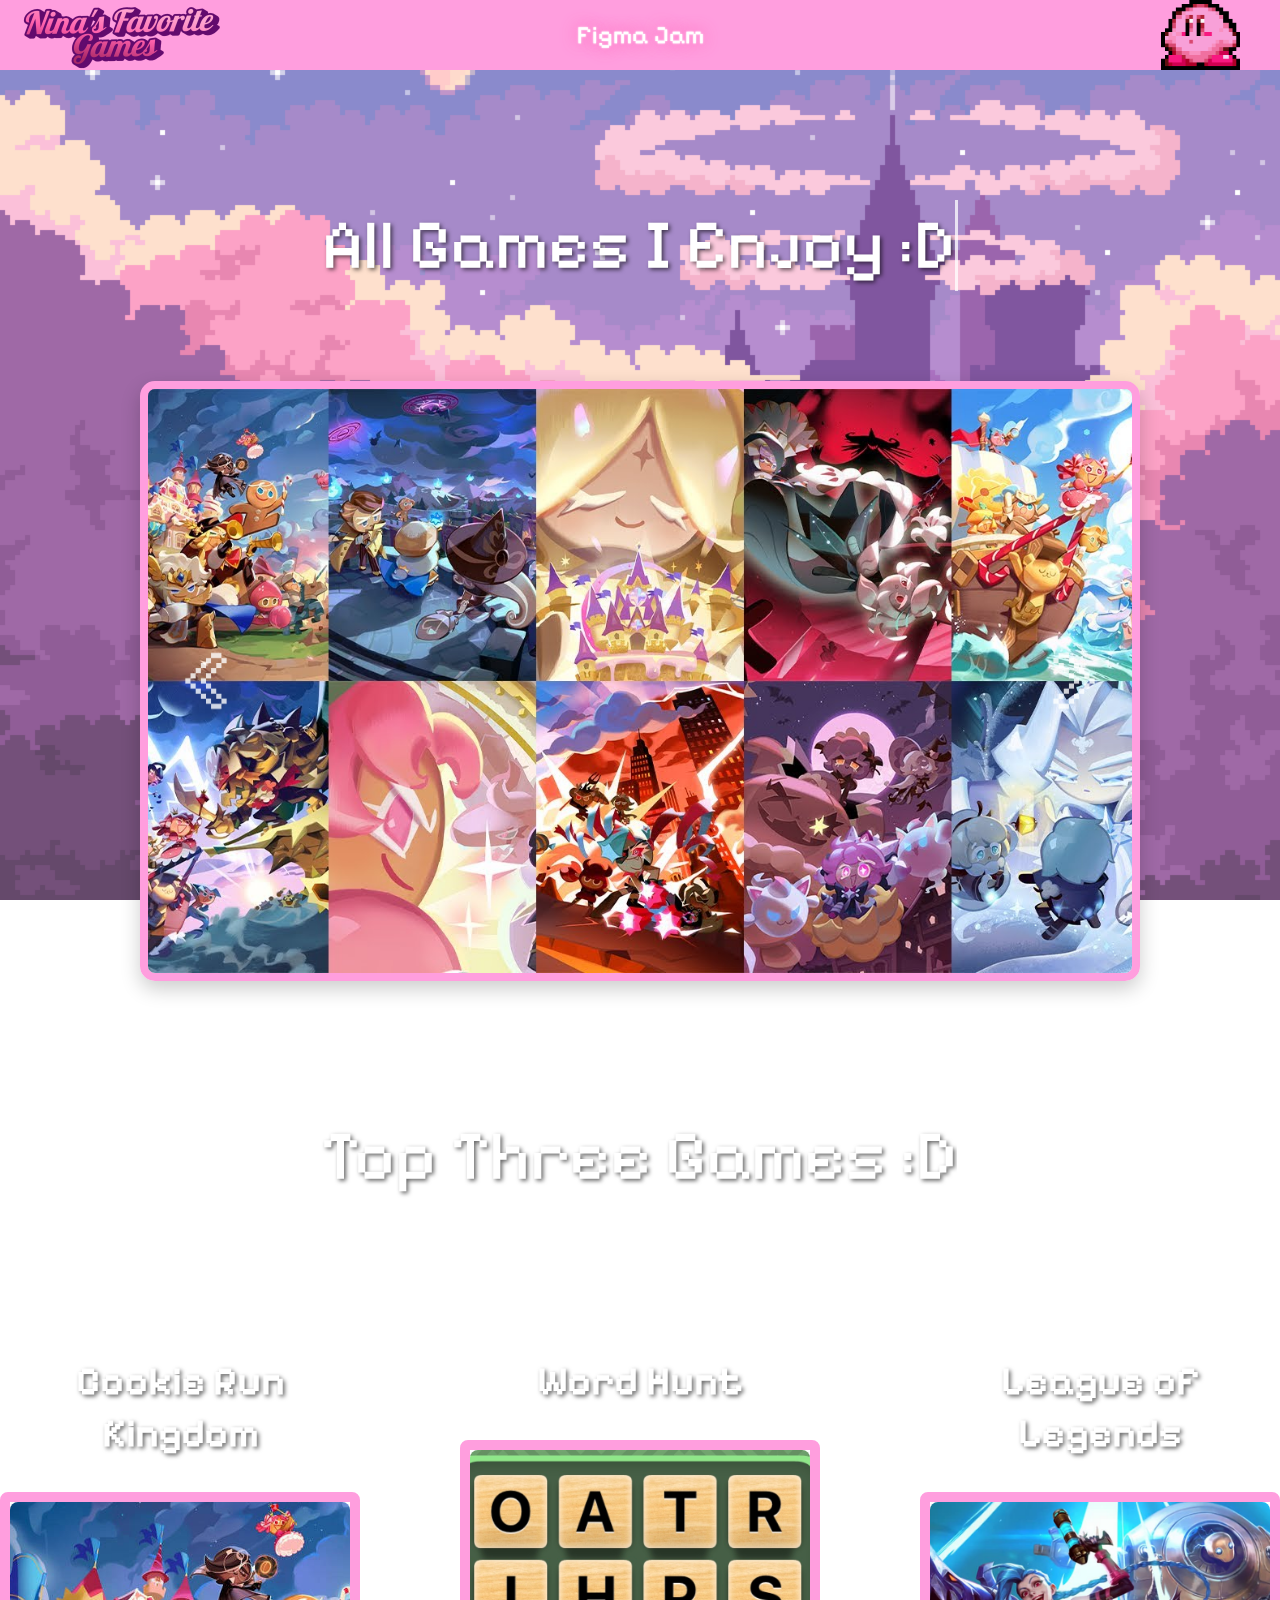
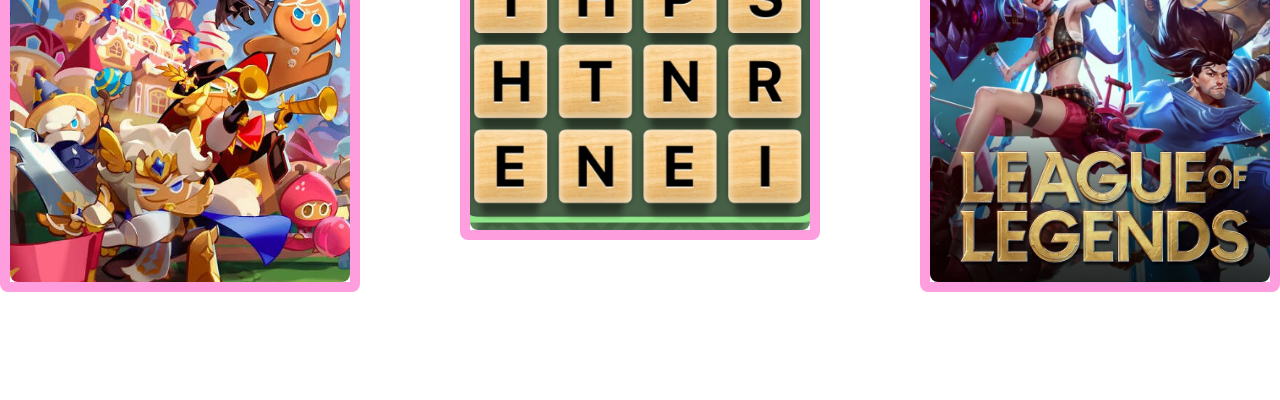
<file: index.html>
<!DOCTYPE html>
<html lang="en">
<head>
    <meta charset="UTF-8">
    <meta name="viewport" content="width=device-width, initial-scale=1.0">
    <title>Nina's Hobbies: Games!</title>
    <link rel="stylesheet" href="style.css">
    <link rel="preconnect" href="https://fonts.googleapis.com">
    <link rel="preconnect" href="https://fonts.gstatic.com" crossorigin>
    <link href="https://fonts.googleapis.com/css2?family=Pixelify+Sans:wght@400..700&family=Press+Start+2P&display=swap" rel="stylesheet">

</head>

<body>
  <!--Header with logo and navigation-->
  <div class="header">
    <img id ="logo" src="./images/logo.png"> <!--Or add the neen.gif (might redo because dimensions are off)-->  
    <nav>  <!-- target="_blank" opens up a new tab!!-->
      <a href="https://www.figma.com/board/WmJ0qMek4PLYTTaj4exhuZ/P1--Web-Ring?node-id=0-1&t=4dbBaGt1eNmoi8al-1" target="_blank" class="pixelify-sans-yuh">Figma Jam</a>
      <!-- <div class="dropdown">
        <a href="#">Dropdown</a>
        <div class="dropdown-content">
          <a href="#">Option 1</a>
          <a href="#">Option 2</a>
          <a href="#">Option 3</a>
        </div>
    </div> -->
    </nav>
    <img id="kirby" src="./images/kirby.png" alt="Kirby">
  </div>

  <div class="cursor-container">
    <p class="cursor typewriter-animation"  >All Games I Enjoy :D</p>
  </div>
  <!--Image slider of games-->
  <div class="CSSgal">

  <!-- Don't wrap targets in parent -->
  <s id="s1"></s> 
  <s id="s2"></s>
  <s id="s3"></s>
  <s id="s4"></s>
  <s id="s5"></s>
  <s id="s6"></s>
  <s id="s7"></s>
  <s id="s8"></s>
  <s id="s9"></s>
  <s id="s10"></s>
   <!-- Logo: technically inside CSSgal, but styled above -->
  
  <div class="slider">
    <div style="background-image: url('./images/cookierun.jpg');"></div>
    <div style="background-image: url('./images/minecraftbg.avif');"></div>
    <div style="background-image: url('./images/lolbg.jpg');"></div>
    <div style="background-image: url('./images/sdvbg.jpg');"></div>
    <div style="background-image: url('./images/picopark.avif');"></div>
    <div style="background-image: url('./images/robloxbg.jpg');"></div>
    <div style="background-image: url('./images/smbbg.jpg');"></div>
    <div style="background-image: url('./images/wiisportbg.jpg');"></div>
    <div style="background-image: url('./images/chessbg.jpeg');"></div>
    <div style="background-image: url('./images/tetris.avif');"></div>
  </div>
  
  <div class="prevNext">
  <div><a href="#s10"></a><a href="#s2"></a></div> <!-- for slide 1 -->
  <div><a href="#s1"></a><a href="#s3"></a></div>  <!-- for slide 2 -->
  <div><a href="#s2"></a><a href="#s4"></a></div>  <!-- for slide 3 -->
  <div><a href="#s3"></a><a href="#s5"></a></div>  <!-- for slide 4 -->
  <div><a href="#s4"></a><a href="#s6"></a></div>  <!-- for slide 5 -->
  <div><a href="#s5"></a><a href="#s7"></a></div>  <!-- for slide 6 -->
  <div><a href="#s6"></a><a href="#s8"></a></div>  <!-- for slide 7 -->
  <div><a href="#s7"></a><a href="#s9"></a></div>  <!-- for slide 8 -->
  <div><a href="#s8"></a><a href="#s10"></a></div> <!-- for slide 9 -->
  <div><a href="#s9"></a><a href="#s1"></a></div>  <!-- for slide 10 -->
</div>
</div>

 <!---->

 <div class="cursor-container">
    <p class="cursor typewriter-animation"  >Top Three Games :D</p>
  </div>

  
  <div class="card-divider">
    <div class="card">
      <h2 class ="pixelify-sans">Cookie Run Kingdom</h2>
      <div class="card-inner">
        <div class="card-front">
          <img src="./images/crkbg.jpg">
        </div>
        <div class="card-back">
          <p class="p">Cookie Run: Kingdom is a mobile RPG and city-building 
            game where you collect cookie characters, build your kingdom, 
            and battle enemies in story-driven campaigns and PvP arenas. 
            My gatcha luck is insane ngl. (I never spent real money) </p>
        </div>
      </div>
    </div>

    <div class="card">
      <h2 class ="pixelify-sans">Word Hunt</h2>
      <div class="card-inner">
        <div class="card-front">
          <img src="./images/whbg.jpg">
        </div>
        <div class="card-back">
          <p class="p">Word Hunt on GamePigeon is a quick iMessage game where two players 
            race to find the most words on a grid of letters before time runs out. I think my 
          highest score is around 38k? </p>
        </div>
      </div>
    </div>

    <div class="card">
      <h2 class ="pixelify-sans">League of Legends</h2>
      <div class="card-inner">
        <div class="card-front">
          <img src="./images/lolbg.jpg">
        </div>
        <div class="card-back">
          <p class="p">League of Legends is a fast-paced 5v5 
            online battle arena where players use unique abilities to fight, 
            destroy towers, and reach the enemy Nexus. I enjoy
          playing ARAM!</p>
        </div>
      </div>
    </div>
  </div>
  
</body>

</html>
</file>
<file: style.css>
/* Color variables */
:root {
  --header-color: #ff9ede;
  --header-hover-color: #f17bcc;
  
}

/*Fonts*/
.press-start-2p-regular {
  font-family: "Press Start 2P", system-ui;
  font-weight: 400;
  font-style: normal;
}

.pixelify-sans-yuh {
  font-family: "Pixelify Sans", sans-serif;
  font-size: 25px;
  color: white;
  text-shadow: 
    0 0 2px #ffffff,
    0 0 10px #ff9ede,
    0 0 16px #ff50aa;
  transition: text-shadow 0.3s ease;
  
}

.pixelify-sans {
  font-family: "Pixelify Sans", sans-serif;
  font-size: 40px;
  color: white;
  text-shadow: 2px 2px 4px rgba(0,0,0,0.6); /* X-offset, Y-offset, blur, color */
}

.pixelify-sans-yuh:hover {
  background: none !important; /* no hover box */
  text-shadow: 
    0 0 1px #ff9ede,
    0 0 2px #ff9ede,
    0 0 6px #ff5dd4,
    0 0 10px #7900dc;
}

.cursor-container {
  display: flex;
  justify-content: center; /* centers the text horizontally */
}

.cursor {
  border-right: 3px solid rgba(255,255,255,.75);
  font-size: 70px;
  white-space: nowrap;
  overflow: hidden;
  font-family: "Pixelify Sans", sans-serif;
  color: white;
}



/* Animation */
.typewriter-animation {
  animation: 
    typewriter 3s steps(50) 1s 1 normal both, 
    blinkingCursor 500ms steps(50) infinite normal;
}
@keyframes typewriter {
  from { width: 0; }
  to { width: 16ch; }
}
@keyframes blinkingCursor{
  from { border-right-color: rgba(255,255,255,.75); }
  to { border-right-color: transparent; }
}

.cursor-container {
  display: flex;
  justify-content: center; /* centers the text horizontally */
  margin-top: 60px;
}

.CSSgal + .cursor-container {
  margin-top: 60px; /* pushes Top Three Games text lower */
}

.cursor {
  border-right: 3px solid rgba(255,255,255,.75);
  font-size: 70px;
  white-space: nowrap;
  overflow: hidden;
  font-family: "Pixelify Sans", sans-serif;
  color: white;

  /* add shadow */
  text-shadow: 2px 2px 4px rgba(0,0,0,0.6); 
}

/* Animation */
#typewriter-animation-1 {
  animation: 
    typewriter 3s steps(50) 1s 1 normal both, 
    blinkingCursor1 500ms steps(50) infinite normal;
}
@keyframes typewriter {
  from { width: 0; }
  to { width: 16ch; }
}
@keyframes blinkingCursor{
  from { border-right-color: rgba(255,255,255,.75); }
  to { border-right-color: transparent; }
}


#typewriter-animation-2 {
  animation: 
    typewriter1 3s steps(50) 1s 1 normal both, 
    blinkingCursor1 500ms steps(50) infinite normal;
}
@keyframes typewriter2 {
  from { width: 0; }
  to { width: 16ch; }
}
@keyframes blinkingCursor2{
  from { border-right-color: rgba(255,255,255,.75); }
  to { border-right-color: transparent; }
}


body {
  margin: 0; 
  padding: 0 0 2000px 0; /* 150px space at the bottom */
  font-family: 'Lato', sans-serif;
  background-image: url("./images/background.gif");
  background-size: cover;           /* fill screen */
  background-position: center;      /* keep centered */
  background-attachment: fixed;
  
  
}

.header {
  background-color: var(--header-color);
  padding: 10px 20px;
  display: flex;
  align-items: center;
  height: 70px;
  position: sticky;
  top: 0;
  z-index: 1000;
  justify-content: space-between; /* space logo left and Kirby right */
}

.header img {
  max-height: 400%;   /* fit inside header */
  width: auto;        /* keep aspect ratio */
}

#kirby {
  height: 70px;      /* fit inside header */
  width: auto;       /* keep aspect ratio */
  margin-right: 20px;
}

nav {
  position: absolute;
  left: 50%;
  transform: translateX(-50%); /* perfect centering */
}



nav a, .dropdown > a { /* style links and dropdown trigger */
  position: relative;
  color: white;
  text-decoration: none;
  font-size: 25px;
  padding: 20px 15px;
  display: inline-block; /* keeps height consistent */
}


/* Remove the background expansion */
nav a::before {
  content: none; /* disable the pseudo-element */
}

/* Or, if you might reuse it elsewhere, just stop it from showing */
nav a::before {
  height: 0 !important;
  background: none !important;
}


nav a:hover::before {
  height: 100%;               /* grow upward */
  
}




/*---------------------------------------------*/


/*--------------------------------------------*/

*{box-sizing: border-box; -webkit-box-sizing: border-box; }
html, body { height: 100%; }
body { margin: 0; font: 16px/1.3 sans-serif; }

/*
PURE RESPONSIVE CSS3 SLIDESHOW GALLERY by Roko C. buljan
http://stackoverflow.com/a/34696029/383904
*/

.CSSgal {
  position: relative;
  overflow: hidden;
  height: 600px;
  max-width: 1000px;
  margin: 20px auto;   /* reduce from 40px → 20px */
  box-shadow: 0 8px 20px rgba(0,0,0,0.2);
  border: 8px solid #ff9ede;
  border-radius: 15px;
}


/* SLIDER */

.CSSgal .slider {
  height: 100%;
  white-space: nowrap;
  font-size: 0;
  transition: 0.8s;
}

/* SLIDES */

.CSSgal .slider > * {
  font-size: 1rem;
  display: inline-block;
  white-space: normal;
  vertical-align: top;
  height: 100%;
  width: 100%;
  background: none 50% no-repeat;
  background-size: cover;
}

/* Slider container uses background images */
.CSSgal .slider > div {
  background-size: cover;        /* make it fill */
  background-position: center;   /* center the image */
  background-repeat: no-repeat;  /* no tiling */
}

/* Hide <img> tags inside slides (optional if you switch to background-image) */
.CSSgal .slider img {
  width: 100%;
  height: 100%;
  object-fit: cover;  /* makes it fill while keeping proportions */
}








/* PREV/NEXT, CONTAINERS & ANCHORS */

.CSSgal .prevNext {
  position: absolute;
  z-index: 1;
  top: 50%;
  width: 100%;
  height: 0;
}

.CSSgal .prevNext > div+div {
  visibility: hidden; /* Hide all but first P/N container */
}

.CSSgal .prevNext a {
  background: url("./images/arrows.png") center/100% no-repeat; /* replace with your image path */
  position: absolute;
  width: 110px;
  width: 110px;
  height: 60px;
  opacity: 0.8;
  transition: 0.3s;
  transform: translateY(-50%);
  top: 50%;
  left: 0;
  filter: drop-shadow(0 0 40px #ff9ede);
}
.CSSgal .prevNext a:hover {
  filter: drop-shadow(0 0 8px #ff00ae);   /* far glow */ /* stronger glow on hover */
  opacity: 1;
}
.CSSgal .prevNext a+a {
  background: url("./images/arrows.png") center/100% no-repeat; /* right arrow */
  left: auto;
  right: 0;
}
/* Left arrow (flipped horizontally) */
.CSSgal .prevNext a:first-child {
  transform: translateY(-50%) scaleX(-1); /* flips the right-pointing arrow */
}

/* NAVIGATION */

.CSSgal .bullets {
  position: absolute;
  z-index: 2;
  bottom: 0;
  padding: 10px 0;
  width: 100%;
  text-align: center;
}
.CSSgal .bullets > a {
  display: inline-block;
  width:       30px;
  height:      30px;
  line-height: 30px;
  text-decoration: none;
  text-align: center;
  background: rgb(255, 255, 255);
  -webkit-transition: 0.3s;
          transition: 0.3s;
}
.CSSgal .bullets > a+a {
  background: rgba(255, 255, 255, 0.241); /* Dim all but first */
}
.CSSgal .bullets > a:hover {
  background: rgba(255, 255, 255, 0.7) !important;
}

/* NAVIGATION BUTTONS */
/* ALL: */
.CSSgal > s {
  display: none; /* hide the anchor targets so they don’t shift the page */
}

.CSSgal >s:target ~ .bullets >* {      background: rgba(255, 255, 255, 0.5);}
/* ACTIVE */
#s1:target ~ .bullets >*:nth-child(1) {background: rgba(255, 255, 255,   1);}
#s2:target ~ .bullets >*:nth-child(2) {background: rgba(255, 255, 255,   1);}
#s3:target ~ .bullets >*:nth-child(3) {background: rgba(255, 255, 255,   1);}
#s4:target ~ .bullets >*:nth-child(4) {background: rgba(255, 255, 255,   1);}
/* More slides? Add here more rules */

/* PREV/NEXT CONTAINERS VISIBILITY */
/* ALL: */
.CSSgal >s:target ~ .prevNext >* {      visibility: hidden;}
/* ACTIVE: */
#s1:target ~ .prevNext >*:nth-child(1) {visibility: visible;}
#s2:target ~ .prevNext >*:nth-child(2) {visibility: visible;}
#s3:target ~ .prevNext >*:nth-child(3) {visibility: visible;}
#s4:target ~ .prevNext >*:nth-child(4) {visibility: visible;}
#s5:target ~ .prevNext >*:nth-child(5) {visibility: visible;}
#s6:target ~ .prevNext >*:nth-child(6) {visibility: visible;}
#s7:target ~ .prevNext >*:nth-child(7) {visibility: visible;}
#s8:target ~ .prevNext >*:nth-child(8) {visibility: visible;}
#s9:target ~ .prevNext >*:nth-child(9) {visibility: visible;}
#s10:target ~ .prevNext >*:nth-child(10) {visibility: visible;}

/* More slides? Add here more rules */

/* SLIDER ANIMATION POSITIONS */

#s1:target ~ .slider {transform: translateX(   0%); -webkit-transform: translateX(   0%);}
#s2:target ~ .slider {transform: translateX(-100%); -webkit-transform: translateX(-100%);}
#s3:target ~ .slider {transform: translateX(-200%); -webkit-transform: translateX(-200%);}
#s4:target ~ .slider {transform: translateX(-300%); -webkit-transform: translateX(-300%);}
#s5:target ~ .slider {transform: translateX(-400%);-webkit-transform: translateX(-400%);}
#s6:target ~ .slider {transform: translateX(-500%);-webkit-transform: translateX(-500%);}
#s7:target ~ .slider {transform: translateX(-600%);-webkit-transform: translateX(-600%);}
#s8:target ~ .slider {transform: translateX(-700%);-webkit-transform: translateX(-700%);}
#s9:target ~ .slider {transform: translateX(-800%);-webkit-transform: translateX(-800%);}
#s10:target ~ .slider {transform: translateX(-900%);-webkit-transform: translateX(-900%);}
/* More slides? Add here more rules */


/* YOU'RE THE DESIGNER! 
   ____________________
   All above was mainly to get it working :)
   CSSgal CUSTOM STYLES / OVERRIDES HERE: */

.CSSgal{
  color: #000000;  
  text-align: center;
}
.CSSgal .slider h2 {
  margin-top: 30vh;
  font-weight: 200;
  letter-spacing: -0.06em;
  word-spacing: 0.2em;
  font-size: 3em;
}
.CSSgal a {
  border-radius: 50%;
  margin: 0 3px;
  color: rgba(255, 255, 255, 0.8);
  text-decoration: none;
}

/*---------------------------------------------*/

/* Dropdown container */
.dropdown {
  position: relative;
  display: inline-block;
}


/* Dropdown menu (hidden by default) */
.dropdown-content {
  display: none;
  position: absolute;
  left: 0;                     
  top: 100%;                   
  background-color: var(--header-color);
  min-width: 144px;
  box-shadow: 0px 8px 16px rgba(0,0,0,0.2);
  z-index: 1;
  transition: box-shadow 0.3s ease;
}

/* Dropdown items */
.dropdown-content a {
  color: white;
  padding: 12px 16px;
  text-decoration: none;
  display: block;
}

.dropdown-content a:hover {
  background-color: var(--header-hover-color);
}

/* Show dropdown on hover */
.dropdown:hover .dropdown-content {
  display: block;
  box-shadow: 0px 8px 16px rgba(0,0,0,0.2);
}

/*---------------------------------------------*/
/* Card flip effect */
/*https://prismic.io/blog/css-hover-effects*/
.card-divider {
  display: flex;
  justify-content: center;  /* center cards as a group */
  gap: 100px;               /* space between each card */
  margin-top: 50px; 
         /* push cards lower from the header */
}

.card {
  width: 400px;   /* smaller size so 3 fit nicely */
  height: 400px;
  perspective: 1000px;
  cursor: pointer;
  margin: 0;      /* remove auto-centering */
  
  
  h2 {
    text-align: center;
  }
  img{
    display: block;
    padding: 20px;
    width: 50%;
    cursor: default;
    margin: 0 auto;  /* center the image */
  }
  
}

.card-inner {
  position: relative;
  width: 100%;
  height: 100%;
  transition: transform 0.6s;
  transform-style: preserve-3d;
}

.card:hover .card-inner {
  transform: rotateY(180deg);
}

.card-front,
.card-back {
  position: absolute;
  width: 100%;
  height: 100%;
  backface-visibility: hidden;
  display: flex;
  align-items: center;
  justify-content: center;
  border-radius: 0.5rem;
  border: 10px solid #ff9ede; /* thin border */
}

.card-front {
  background: white;
}


.card-front img {
  width: 100%;
  height: auto;
  object-fit: fill;
  border-radius: 0.5rem;
}

.card-back {
  background: #ffffff;
  color: rgb(131, 22, 117);
  transform: rotateY(180deg);
}

.card-back p {
  font-family: "Pixelify Sans", sans-serif;
  font-size: 27px; /* optional */
  margin: 10px;    /* optional spacing */
  text-align: center;
}

.card img {
  padding: 0;         /* remove extra space */
  width: 100%;        /* make image fill horizontally */
  height: 100%;       /* stretch vertically */
  object-fit: cover;  /* keep proportions but fill card */
  border-radius: 0.5rem; /* optional rounded edges */
}
</file>
